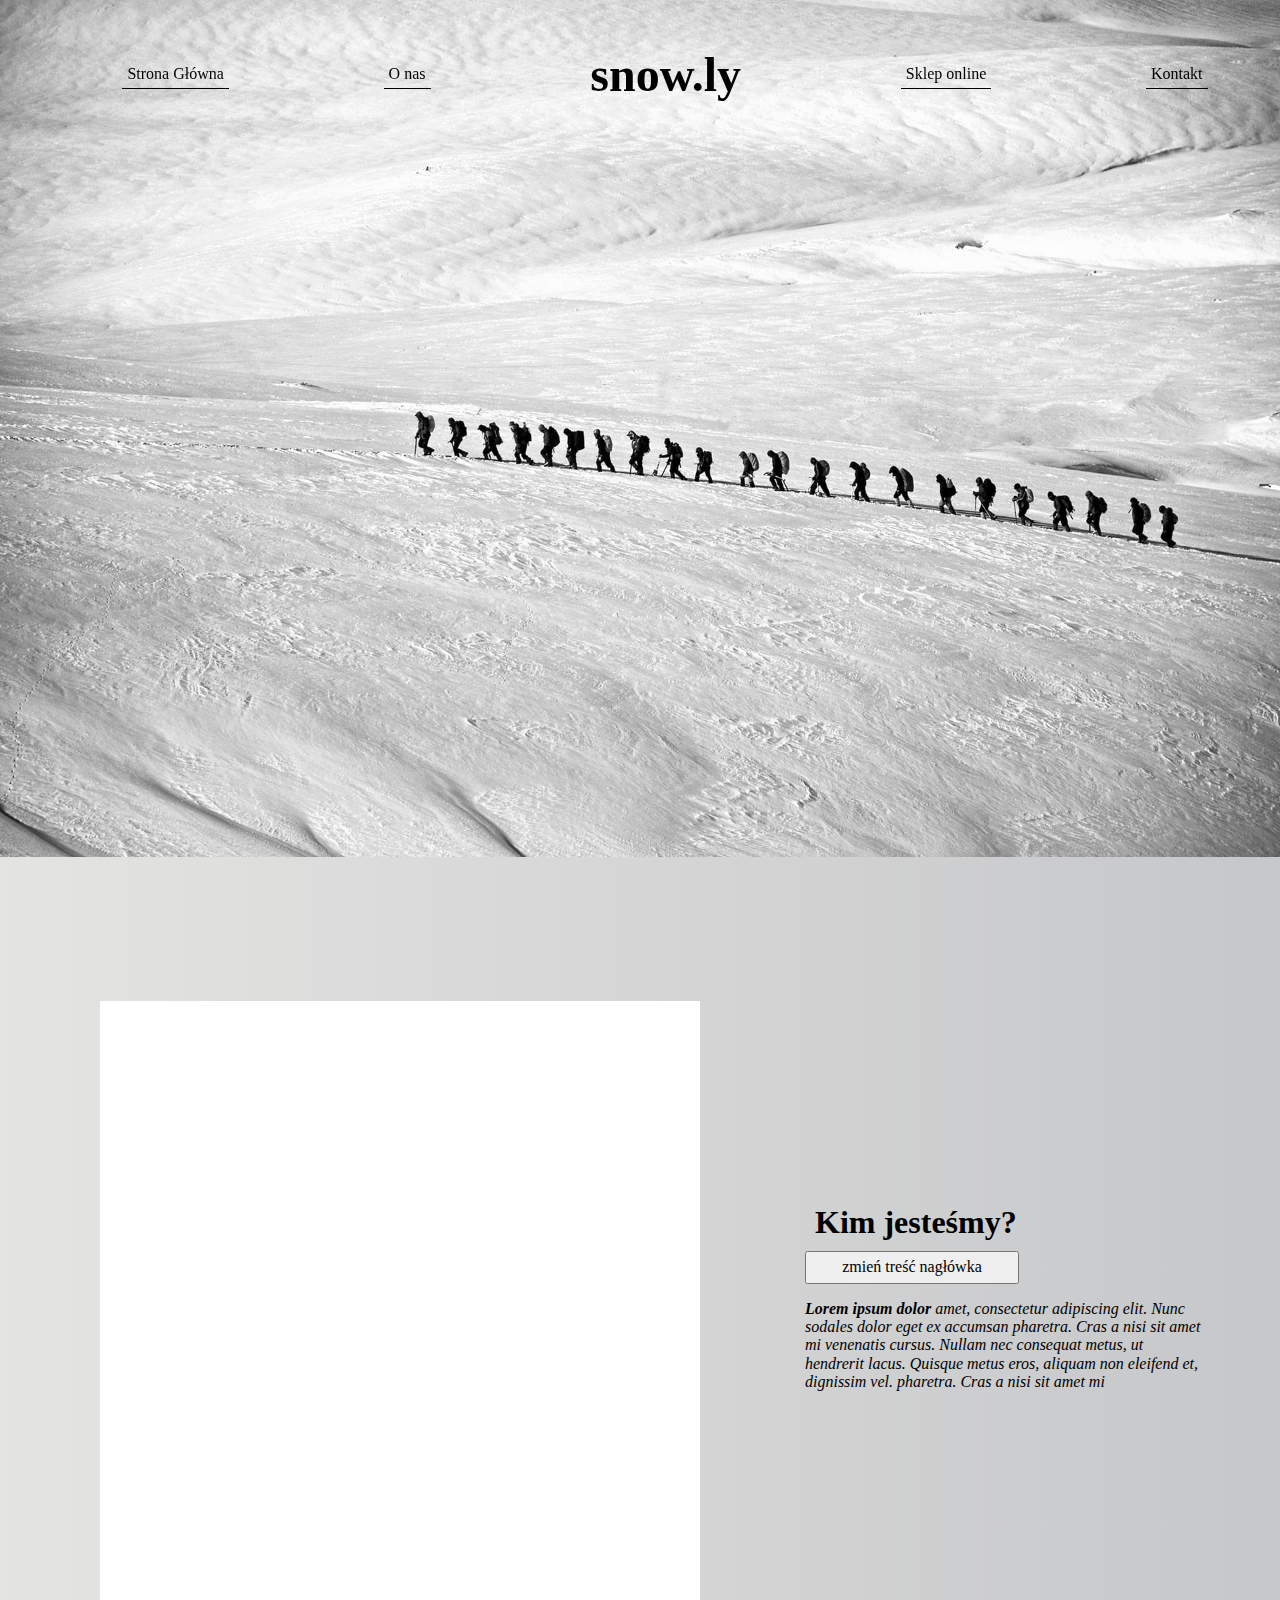
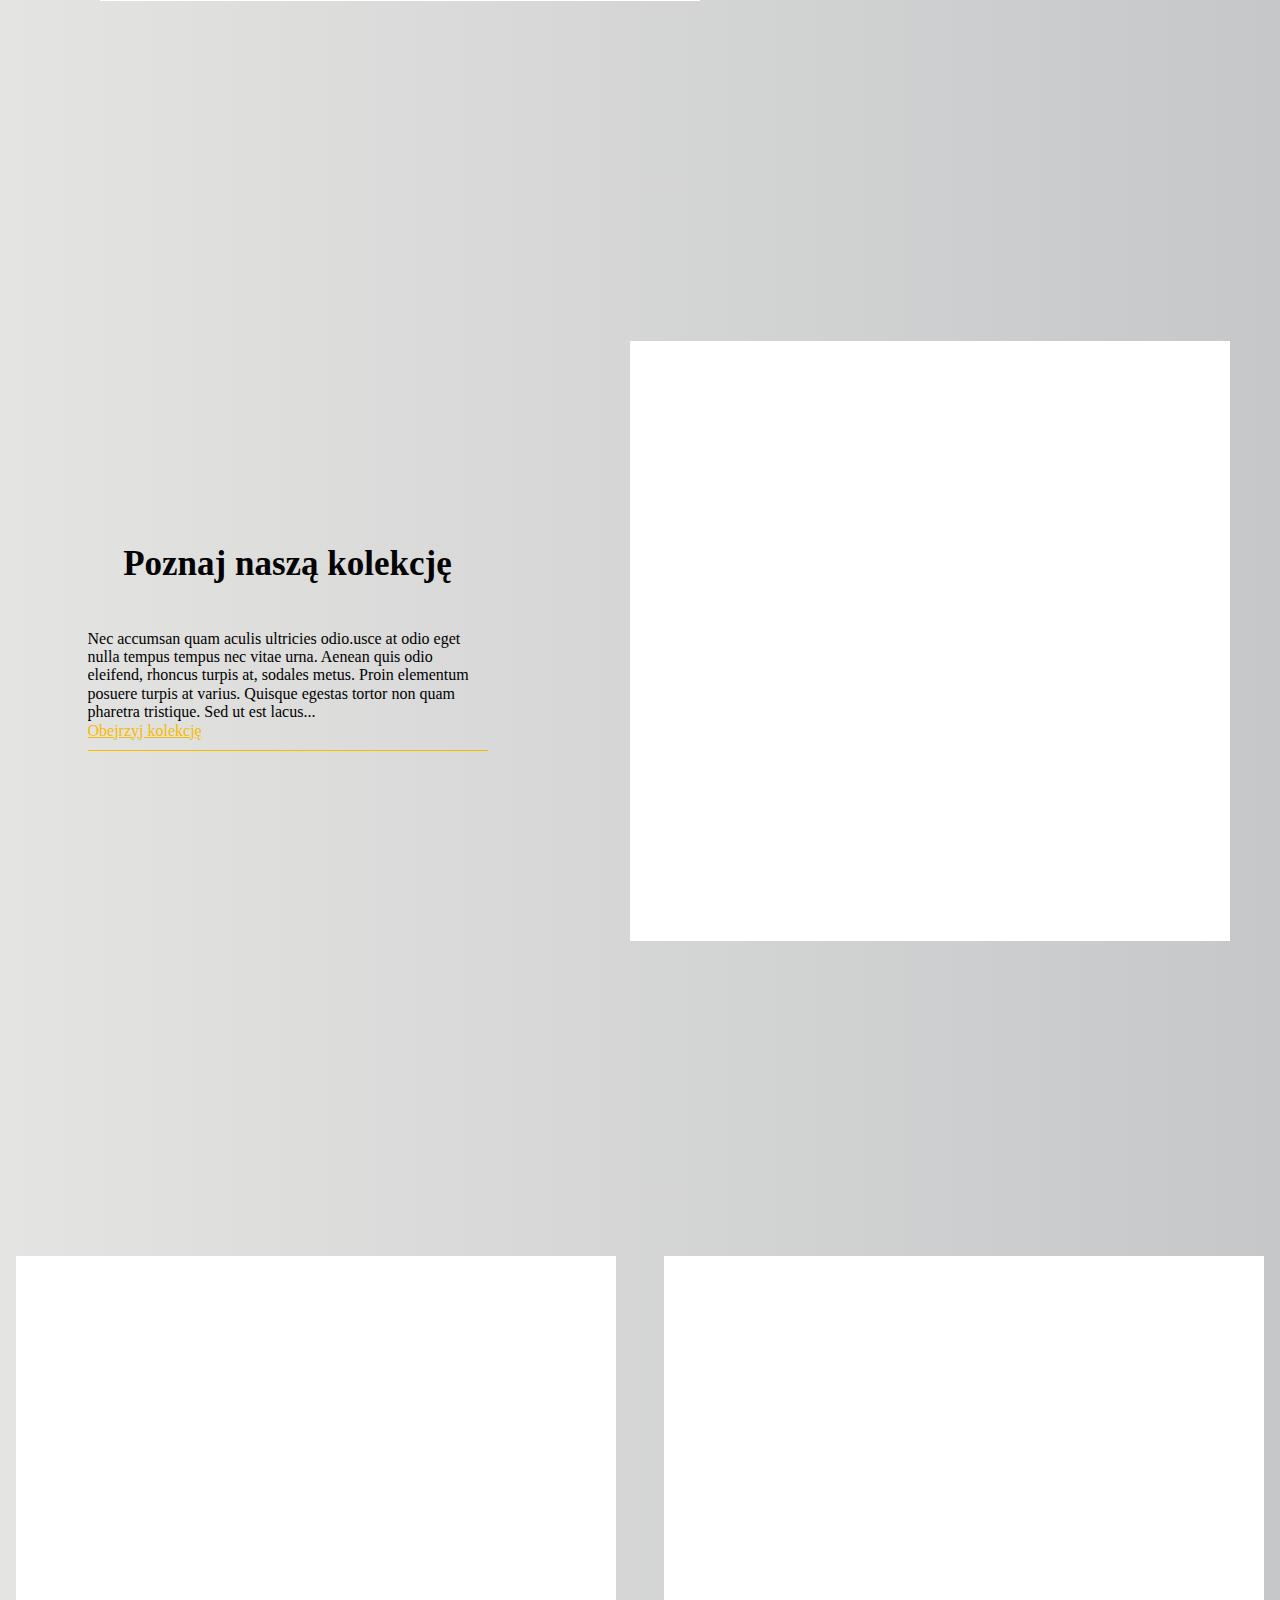
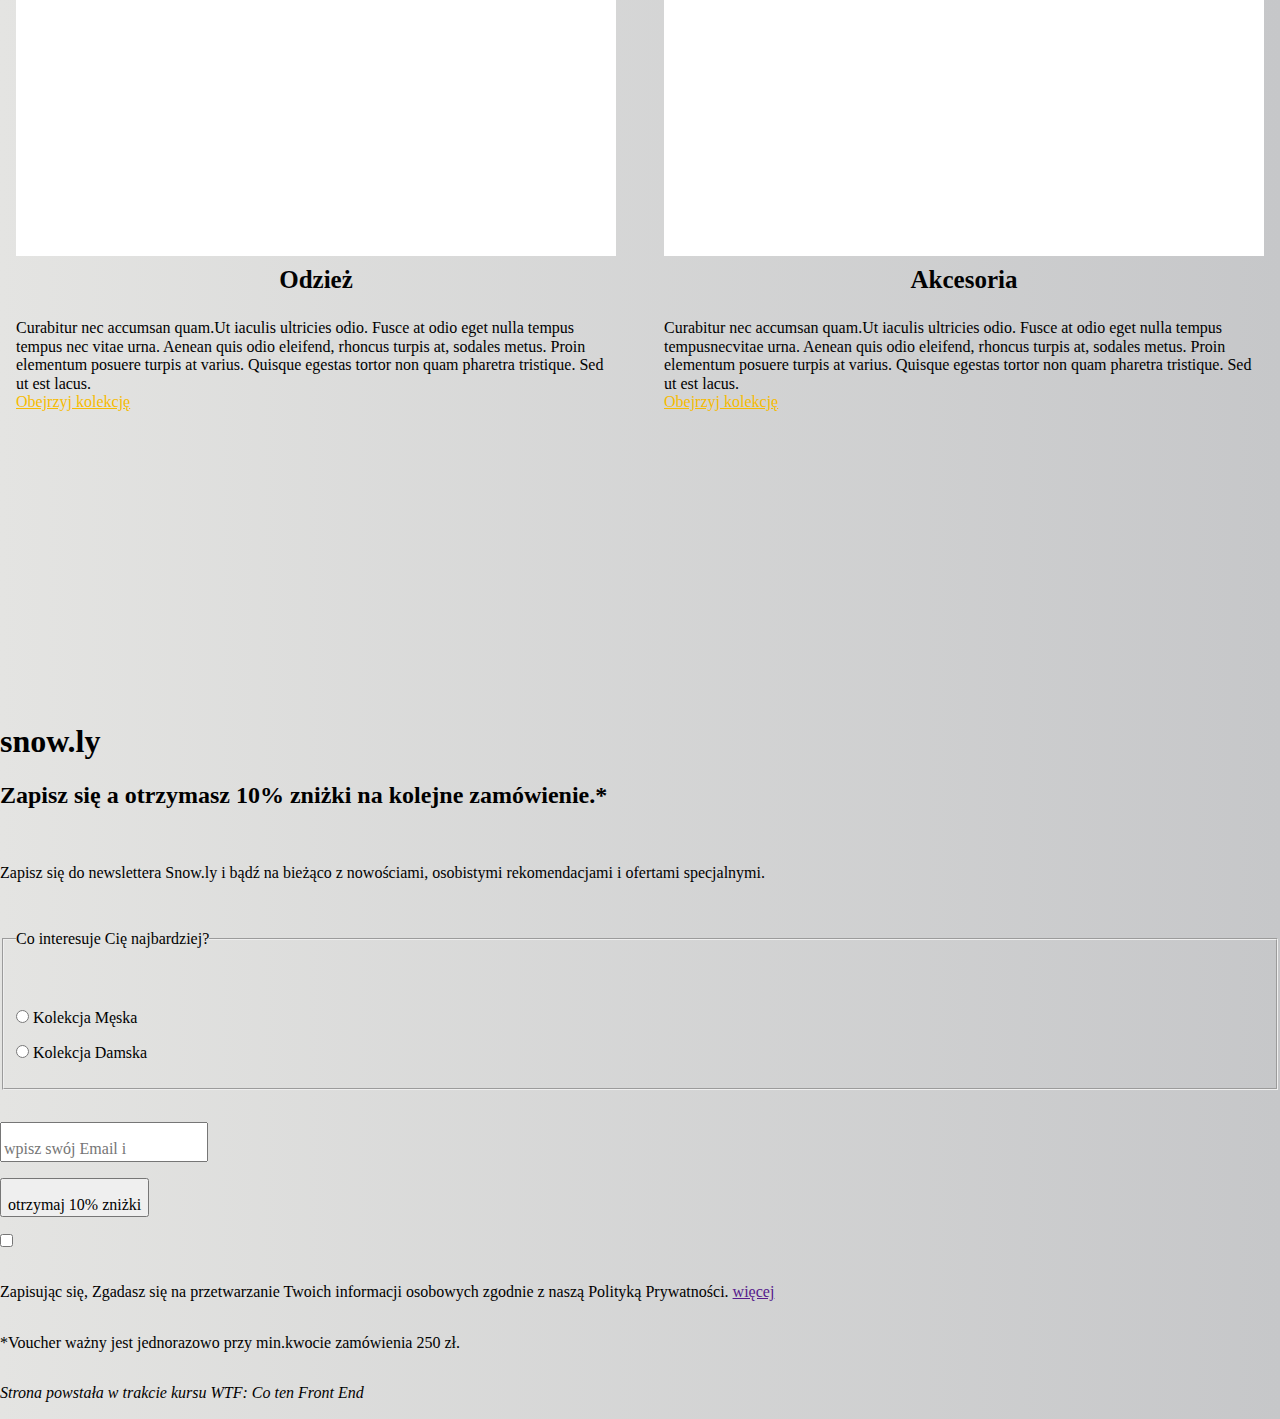
<file: index.html>
<!DOCTYPE html>
<html lang="pl">

<head>
    <meta charset="UTF-8">
    <meta name="viewport" content="width=device-width, initial-scale=1.0">
    <meta http-equiv="X-UA-Compatible" content="ie=edge">
    <title>snow.ly </title>
    <link href="style/normalize.css" rel="stylesheet" type="text/css">
    <link href="style/style.css" rel="stylesheet" type="text/css">
</head>

<body class="site-main">

    <header class="site-header">

        <div>
            <nav class="navigation">
                <ul class="navigation__list navigation__list--js">
                    <li class="navigation__item">
                        <a class="navigation__link" href="index.html">Strona Główna</a>
                    </li>

                    <li class="navigation__item">
                        <a class="navigation__link" href="podstrona.html">O nas</a>
                    </li>
                    <li class="navigation__brand">
                        <h1>
                            snow.ly
                        </h1>
                    </li>
                    <li class="navigation__item">
                        <a class="navigation__link navigation__link--js" id="alert" href="sklep.html">Sklep online</a>
                    </li>
                    <li class="navigation__item">
                        <a class="navigation__link" href="kontakt.html">Kontakt</a>
                    </li>
                </ul>
            </nav>
            <button class="navigation__switcher navigation__switcher--js" aria-label="Open the menu">|||</button>
        </div>


        <div class="site-image">
            <img src="jpg/main5.jpg" alt="iceland" class="site-image">
        </div>

    </header>


    <main class="article">

        <section class="article__about article__about--js">

            <div class="article__about article__about--photo">
                <div class="article__about article__about--placement"></div>
            </div>
            <div class="article__about article__about--box">
                <h1 class="article__title article__title--js">
                    Kim jesteśmy?
                </h1>
                <button class="article__button article___button--js">
                    zmień treść nagłówka
                </button>
                <p class="article__description">
                    <i><b>Lorem ipsum dolor</b> amet, consectetur adipiscing elit. Nunc sodales dolor eget ex accumsan
                        pharetra. Cras a nisi sit amet mi venenatis cursus. Nullam nec consequat metus, ut hendrerit
                        lacus.
                        Quisque metus eros, aliquam non eleifend et, dignissim vel. pharetra. Cras a nisi sit amet
                        mi</i>
                </p>
            </div>

        </section>

        <section class="article__collection">

            <div class="article__collection article__collection--box">
                <h2 class="article__title--big">
                    Poznaj naszą kolekcję
                </h2>
                <p class="article__description article__description--big">

                    Nec accumsan quam aculis ultricies odio.usce at odio eget nulla
                    tempus
                    tempus nec vitae urna. Aenean quis odio eleifend, rhoncus turpis at, sodales metus. Proin
                    elementum posuere turpis at varius. Quisque egestas tortor non quam pharetra
                    tristique. Sed ut est lacus...<br>
                    <a href="podstrona.html" class="article__link">Obejrzyj kolekcję</a>
                </p>
            </div>

            <div class="article__collection article__collection--photo">
                <div class="article__collection article__collection--placement">
                </div>
            </div>



        </section>

        <section class="article__item">

            <div class="article__item--box">

                <div class="article__item article__item--photo"></div>

                <div class="article__item article__item--description">

                    <h3 class="article__title article__title--small">
                        Odzież
                    </h3>
                    <p class="article__description article__description--small">
                        Curabitur nec accumsan quam.Ut iaculis ultricies odio. Fusce at odio eget
                        nulla tempus tempus
                        nec
                        vitae urna. Aenean quis odio eleifend, rhoncus turpis at, sodales metus. Proin elementum
                        posuere
                        turpis at varius. Quisque egestas tortor non quam pharetra
                        tristique. Sed ut est lacus.<br>
                        <a href="podstrona.html" class="article__link">Obejrzyj kolekcję</a>
                    </p>
                </div>
            </div>


            <div class="article__item--box">

                <div class="article__item article__item--photo"></div>

                <div class="article__item article__item--description">

                    <h3 class="article__title article__title--small">
                        Akcesoria
                    </h3>
                    <p class="article__description article__description--small">
                        Curabitur nec accumsan quam.Ut iaculis ultricies odio. Fusce at odio eget
                        nulla tempus tempusnecvitae urna. Aenean quis odio eleifend, rhoncus turpis at, sodales
                        metus.
                        Proin elementum posuere turpis at varius. Quisque egestas tortor non quam pharetra
                        tristique.
                        Sed ut
                        est lacus.
                        <br>
                        <a href="flex.html" class="article__link">Obejrzyj kolekcję</a>
                    </p>
                </div>
            </div>

        </section>

        <footer class="subscription">

            <div class="subscription__container">

                <header class="subscription__containerHeader">
                    <h1 class="subscription__containerHeader--header">
                        snow.ly
                    </h1>
                </header>

                <section class="subscription__content">

                    <div class="subscription__content subscription__content--box">

                        <h2 class="subscription__content subscription__content--header">
                            Zapisz się a otrzymasz 10% zniżki na kolejne zamówienie.*
                        </h2>
                    </div>
                    <br>

                    <div class="subscription__content subscription__content--box">
                        <p class="subscription__content subscription__content--paragraph">
                            Zapisz się do newslettera Snow.ly i bądź na bieżąco z nowościami, osobistymi rekomendacjami
                            i ofertami specjalnymi.
                        </p>
                    </div>

                    <div class="subscription__content subscription__content--boxForm">

                        <form action="http://dev.cotenfrontend.pl" method="POST" class="subscription__container subscription__container--newsletter">

                            <div class="subscription__container subscription__container--preferences">
                                <fieldset class="subscription__preferences">
                                    <legend> Co interesuje Cię najbardziej? </legend>
                                    <p>                                        
                                        <input type="radio" name="radio1" id="radio1">
                                        <label for="radio1">Kolekcja Męska</label>
                                    </p>
                                    <p>
                                        <input type="radio" name="radio2" id="radio2">
                                        <label for="radio2">Kolekcja Damska</label>
                                    </p>
                                </fieldset>
                            </div>

                            <div class="subscription__container subscription__container--submit">
                                <div class="subscription__container subscription__container--submitEmail">
                                    <input type="email" name="email" class="subscription__container subscription__container--email"placeholder="wpisz swój Email i">
                                </div>

                                <div class="subscription__container subscription__container--submitButton">
                                    <button type="submit" class="subscription__container subscription__container--button">
                                    otrzymaj 10% zniżki
                                    </button>
                                </div>
                            </div>

                            <div class="subscription__container subscription__container--permission">
                                <input type="checkbox" name="checkbox" class="subscription__container subscription__container--checkbox"></input>
                                <p class="subscription__container subscription__container--paragraph">
                                Zapisując się, Zgadasz się na przetwarzanie Twoich informacji osobowych zgodnie z
                                naszą Polityką Prywatności. <a href="" class="subscription__container subscription__container--link">więcej </a>
                                 </p>
                                <p class="subscription__container subscription__container--paragraph">
                                *Voucher ważny jest jednorazowo przy min.kwocie zamówienia 250 zł.
                                </p>
                            </div>

                        </form>
                    </div>

                </section>

            </div>

        </footer>

    </main>

    <footer class="site-main__footer">
        <i>Strona powstała w trakcie kursu WTF: Co ten Front End</i>
    </footer>


    <script src="js/main.js">
    </script>

</body>

</html>
</file>
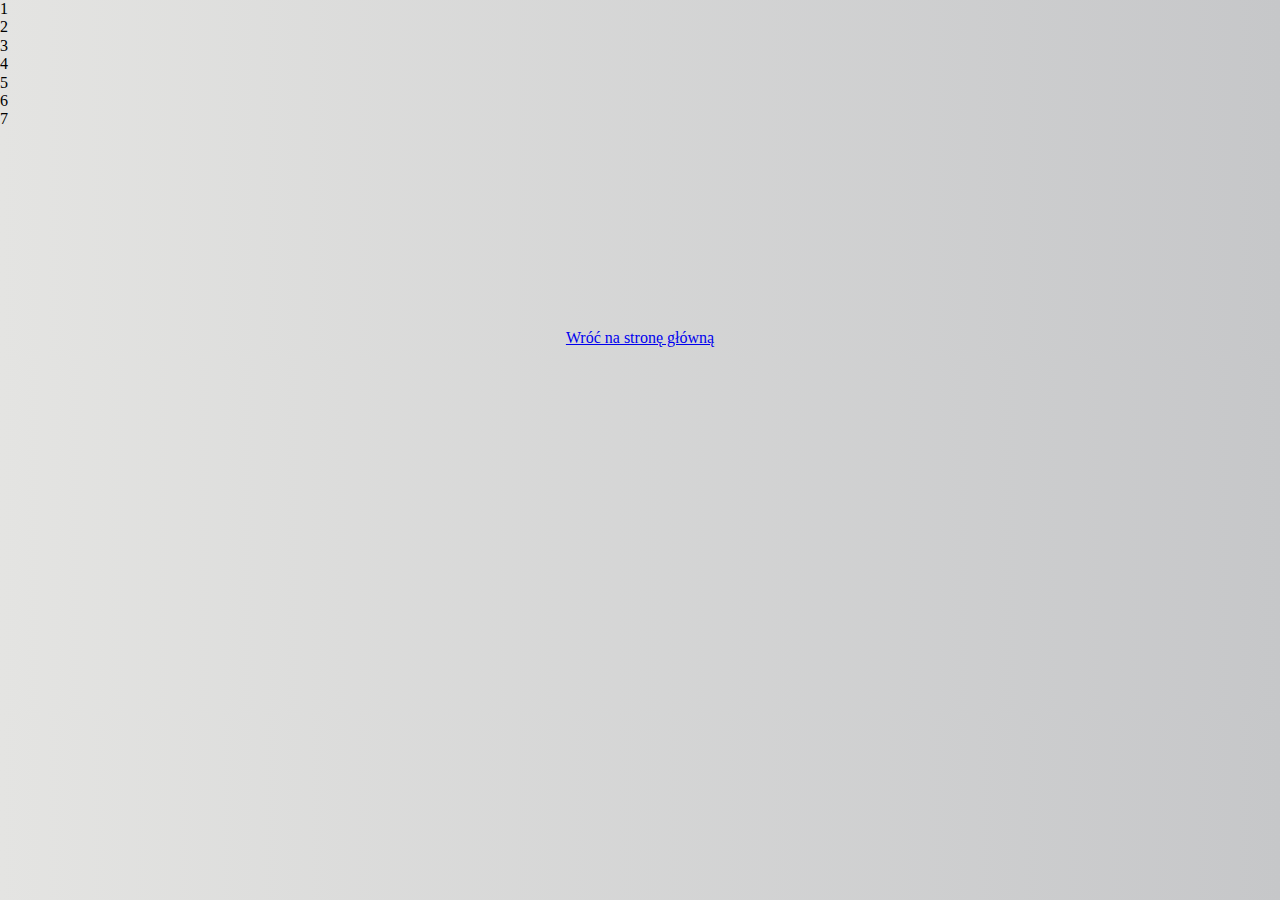
<file: flex.html>
<!DOCTYPE html>
<html lang="en">
<head>
    <meta charset="UTF-8">
    <meta name="viewport" content="width=<device-width>, initial-scale=1.0">
    <meta http-equiv="X-UA-Compatible" content="ie=edge">
    <title>Document</title>
    <link href="style/normalize.css" rel="stylesheet" type="text/css">
    <link href="style/style.css" rel="stylesheet" type="text/css">
</head>
<body>
    <div class= "flex">
       <div class= "flex__item">1</div>
       <div class= "flex__item">2</div> 
       <div class= "flex__item">3</div> 
       <div class= "flex__item">4</div> 
       <div class= "flex__item">5</div>
       <div class= "flex__item">6</div> 
       <div class= "flex__item">7</div> 

    </div>
</body>
<footer class="about__footer">
        <a href="index.html"> Wróć na stronę główną</a>
    </footer>
</html>
</file>
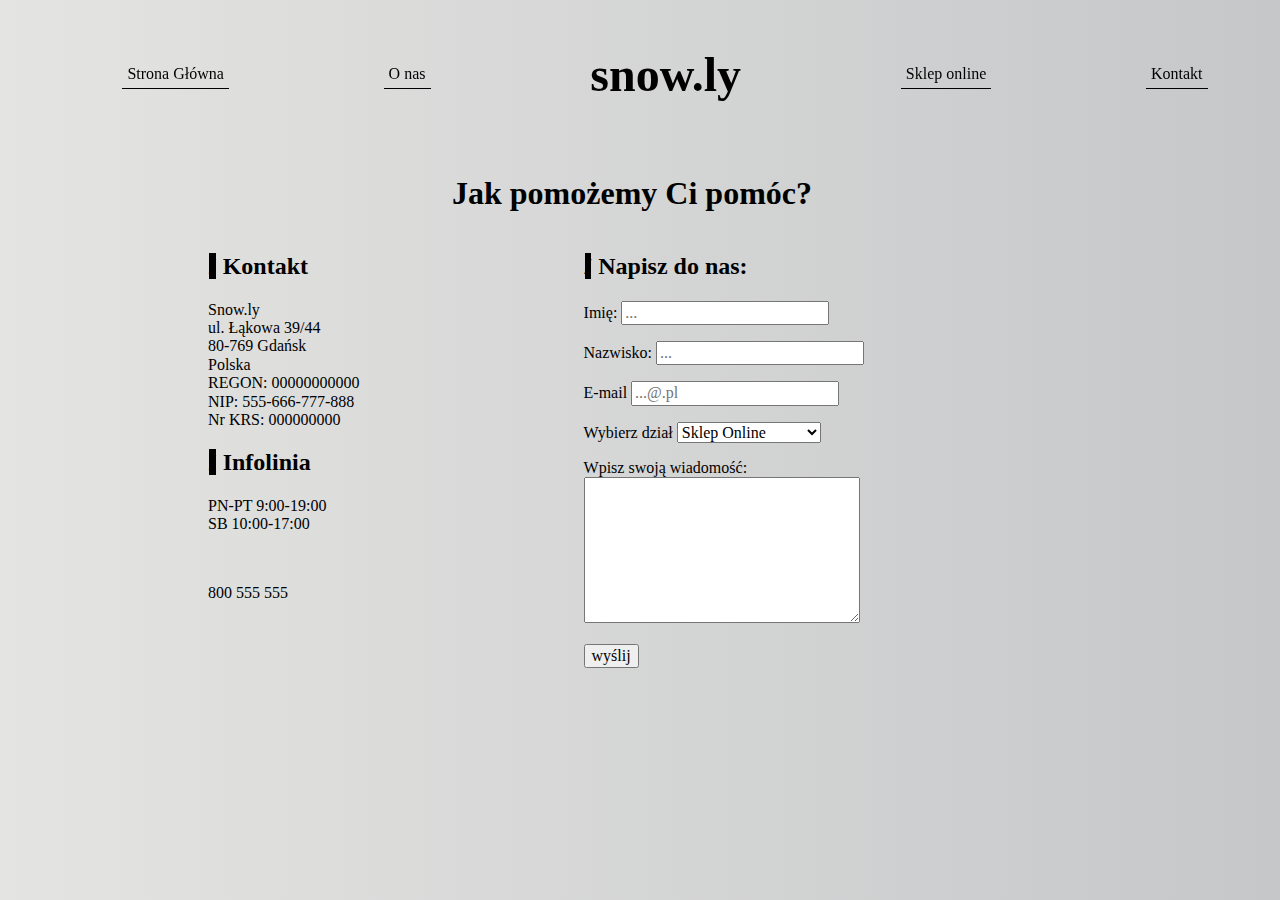
<file: kontakt.html>
<!DOCTYPE html>
<html lang="pl">

<head>
    <meta charset="UTF-8">
    <meta name="viewport" content="width=device-width, initial-scale=1.0">
    <meta http-equiv="X-UA-Compatible" content="ie=edge">
    <title>snow.ly </title>
    <link href="style/normalize.css" rel="stylesheet" type="text/css">
    <link href="style/style.css" rel="stylesheet" type="text/css">
</head>

<body class="site-shop site-shop--js">

    <header class="site-header">

        <div>
            <nav class="navigation">
                <ul class="navigation__list navigation__list--js">
                    <li class="navigation__item">
                        <a class="navigation__link" href="index.html">Strona Główna</a>
                    </li>

                    <li class="navigation__item">
                        <a class="navigation__link" href="podstrona.html">O nas</a>
                    </li>
                    <li class="navigation__brand">
                        <h1>
                            snow.ly
                        </h1>
                    </li>
                    <li class="navigation__item">
                        <a class="navigation__link navigation__link--js" id="alert" href="sklep.html">Sklep online</a>
                    </li>
                    <li class="navigation__item">
                        <a class="navigation__link" href="kontakt.html">Kontakt</a>
                    </li>
                </ul>
            </nav>
            <button class="navigation__switcher navigation__switcher--js" aria-label="Open the menu">|||</button>
        </div>

    </header>


    <main class="contact-site">

        <header class="contact-site contact-site__header">
            <h1> Jak pomożemy Ci pomóc?</h1>
        </header>

        <section class="contact">
            <div class="contact__box">
                <h2 class="contact__header"> Kontakt </h2>
                <p class="contact__paragraph"> Snow.ly <br>
                    ul. Łąkowa 39/44 <br>
                    80-769 Gdańsk <br>
                    Polska <br>
                    REGON: 00000000000 <br>
                    NIP: 555-666-777-888 <br>
                    Nr KRS: 000000000</p>
            </div>
            <div class="contact__box">
                <h2 class="contact__header"> Infolinia </h2>
                <p class="contact__paragraph"> PN-PT 9:00-19:00 <br>
                    SB 10:00-17:00 </p><br>
                <p> 800 555 555 </p>
            </div>

        </section>

        <section class="contact-form">
            

            <form class="contact-form__form" action="http://dev.cotenfrontend.pl"  method="POST">

                <div class="contact-form__message">

                    <div>
                        <h2 class="contact__header"> Napisz do nas: </h2>
                    </div>

                    <div class="contact-form__data">

                        <p>
                            <label for="name">Imię: </label>
                            <input required type="text" placeholder="..." name="name" id="name">
                        </p>

                        <p>
                            <label for="surname">Nazwisko: </label>
                            <input type="text" name="surname" placeholder="..." id="surnname">
                        </p>

                        <p>
                            <label for="age"> E-mail </label>
                            <input type="email" name="email" id="email" placeholder="...@.pl">
                        </p>

                    </div>
                </div>

                <div class="contact-form__select">
                    <p>
                        <label for="select"> Wybierz dział</label>
                        <select name="select" id="select">
                            <option value="user selected Shop online"> Sklep Online </option>
                            <option value="user selected Shops"> Sklepy stacjonarne </option>
                        </select>
                    </p>
                </div>

                <div class="contact-form__text" >
                    <p>
                        <label for="textarea"> Wpisz swoją wiadomość: </label><br>
                        <textarea class="contact-form__textarea" name="textarea " id="textarea "></textarea>
                    </p>
                </div>

                <input type="submit" value="wyślij">

            </form>

        </section>


    </main>



    <script src="js/main.js">
    </script>

</body>

</html>
</file>
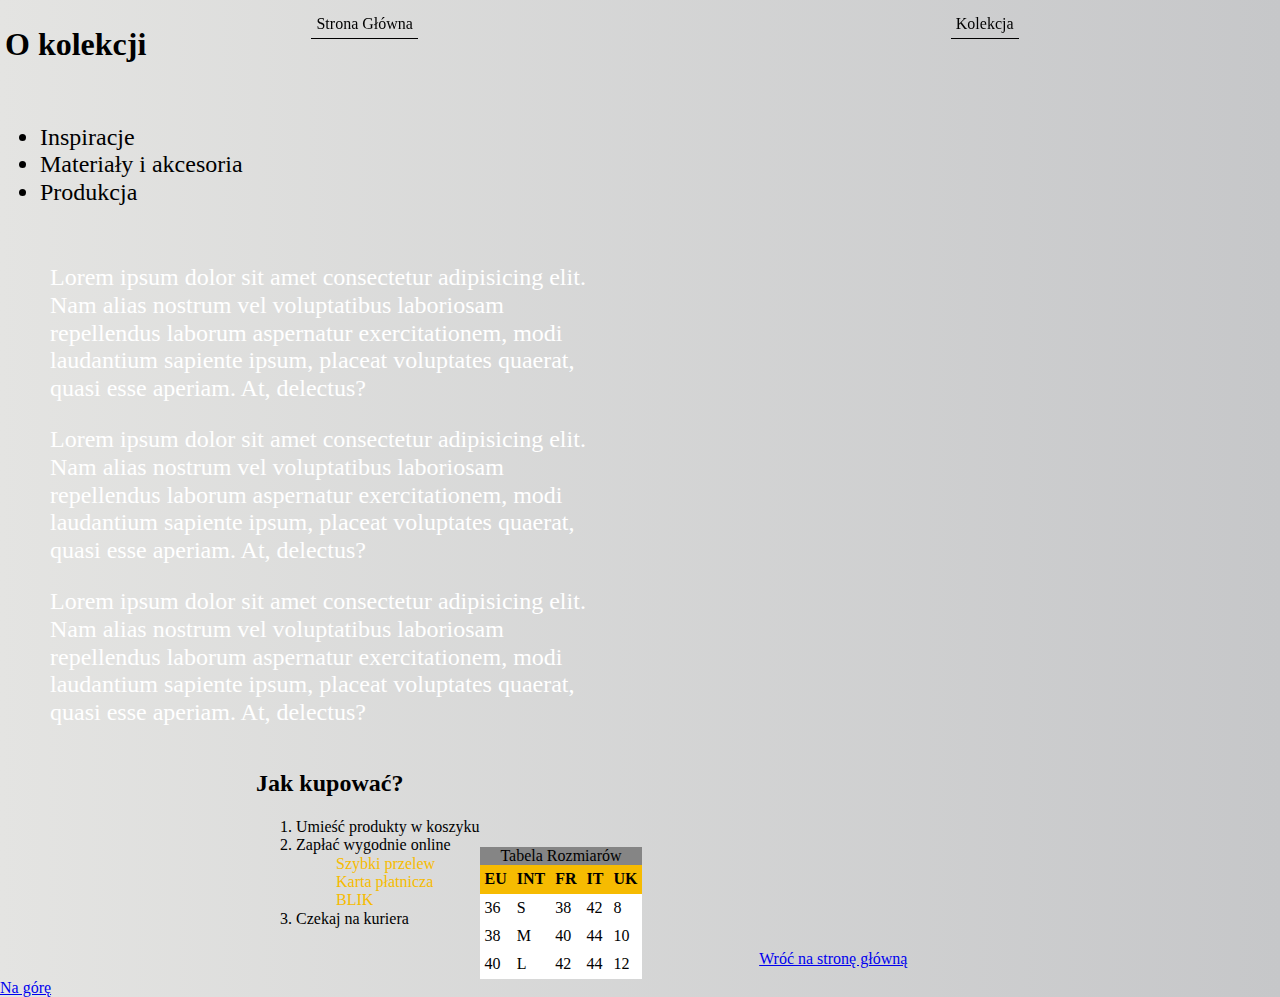
<file: podstrona.html>
<!DOCTYPE html>
<html lang="pl">

<head>
    <meta charset="UTF-8">
    <meta name="viewport" content="width=device-width, initial-scale=1.0">
    <meta http-equiv="X-UA-Compatible" content="ie=edge">
    <title>Kolekcja</title>
    <link href="style/style.css" rel="stylesheet" type="text/css">
    <link href="style/normalize.css" rel="stylesheet" type="text/css">
</head>

<body>
    <header class="site-header">
        <nav class="navigation">
            <ul class="navigation__list">
                <li class="navigation__item">
                    <a class="navigation__link" href="index.html">Strona Główna</a>
                </li>
                <li class="navigation__item">
                    <a class="navigation__link" href="podstrona.html">Kolekcja</a>
                </li>
            </ul>
        </nav>
    </header>

    <main class="main">

        <section class="about">

            <header id='about'>
                <h1 class="about__header">O kolekcji</h1>
            </header>

            <div class="about__box">
                <ul>
                    <li>Inspiracje</li>
                    <li>Materiały i akcesoria</li>
                    <li>Produkcja</li>
                </ul>
            </div>

            <p class="about__paragraph about__paragraph--color">
                Lorem ipsum dolor sit amet consectetur adipisicing elit. Nam alias nostrum vel voluptatibus
                laboriosam
                repellendus laborum aspernatur exercitationem, modi laudantium sapiente ipsum, placeat voluptates
                quaerat,
                quasi esse aperiam. At, delectus?
            </p>
            <p class="about__paragraph about__paragraph--color">
                Lorem ipsum dolor sit amet consectetur adipisicing elit. Nam alias nostrum vel voluptatibus
                laboriosam
                repellendus laborum aspernatur exercitationem, modi laudantium sapiente ipsum, placeat voluptates
                quaerat,
                quasi esse aperiam. At, delectus?
            </p>
            <p class="about__paragraph about__paragraph--color">
                Lorem ipsum dolor sit amet consectetur adipisicing elit. Nam alias nostrum vel voluptatibus
                laboriosam
                repellendus laborum aspernatur exercitationem, modi laudantium sapiente ipsum, placeat voluptates
                quaerat,
                quasi esse aperiam. At, delectus?
            </p>

        </section>

        <section class="about__shopping">

            <div class="about__shop-details">
                <h2 class="about__shop-details about__shop-details--title"> Jak kupować?</h2>
                <ol>
                    <li>Umieść produkty w koszyku</li>
                    <li>Zapłać wygodnie online</li>
                    <ul class="about__shop-details about__shop-details--list">
                        <li>Szybki przelew</li>
                        <li>Karta płatnicza</li>
                        <li>BLIK</li>
                    </ul>
                    <li>Czekaj na kuriera</li>
                </ol>
            </div>

            <div class="about__size">
                <table class="about__size-table">
                    <caption class="about__size-table about__size-table--caption">Tabela Rozmiarów</caption>
                    <thead>
                        <tr>
                            <th class="about__size-table about__size-table--th">EU</th>
                            <th class="about__size-table about__size-table--th">INT</th>
                            <th class="about__size-table about__size-table--th">FR</th>
                            <th class="about__size-table about__size-table--th">IT</th>
                            <th class="about__size-table about__size-table--th">UK</th>
                        </tr>
                    </thead>
                    <tbody>
                        <tr>
                            <td class="about__size-table about__size-table--td">36</td>
                            <td class="about__size-table about__size-table--td">S</td>
                            <td class="about__size-table about__size-table--td">38</td>
                            <td class="about__size-table about__size-table--td">42</td>
                            <td class="about__size-table about__size-table--td">8</td>
                        </tr>
                        <tr>
                            <td class="about__size-table about__size-table--td">38</td>
                            <td class="about__size-table about__size-table--td">M</td>
                            <td class="about__size-table about__size-table--td">40</td>
                            <td class="about__size-table about__size-table--td">44</td>
                            <td class="about__size-table about__size-table--td">10</td>
                        </tr>
                        <tr>
                            <td class="about__size-table about__size-table--td">40</td>
                            <td class="about__size-table about__size-table--td">L</td>
                            <td class="about__size-table about__size-table--td">42</td>
                            <td class="about__size-table about__size-table--td">44</td>
                            <td class="about__size-table about__size-table--td">12</td>
                        </tr>

                    </tbody>
                </table>


            </div>

            <footer class="about__footer">
                <a href="index.html"> Wróć na stronę główną</a>
            </footer>

        </section>

    </main>

    <footer>
        <a href="#about" class="footer"> Na górę </a>
    </footer>

</body>

</html>
</file>
<file: style/style.css>
* html {
    box-sizing: border-box;
}

*, *:before, *:after {
    box-sizing: inherit;
}

body {
    background: #e4e4e2;
    /* fallback for old browsers */
    background: -webkit-linear-gradient(to right, #e4e4e2, #c6c7c9);
    /* Chrome 10-25, Safari 5.1-6 */
    background: linear-gradient(to right, #e4e4e2, #c6c7c9);
    /* W3C, IE 10+/ Edge, Firefox 16+, Chrome 26+, Opera 12+, Safari 7+ */
}

.about-site {}

.about {
    overflow: hidden;
}

.about__details {
    width: 60vw;
    margin: 0px auto;
}

.about__general {
    display: block;
    height: 100vh;
    padding-top: 120px;
    width: 90vw;
    margin: 0px auto;
}

.about__details--story1 {
    padding-top: 150px;
    padding-bottom: 150px;
    display: flex;
    flex-direction: row;
    align-items: center;
}

@media (max-width: 640px) {
    .about__details--story1 {
        flex-direction: column-reverse;
    }
}

.about__details--story2 {
    padding-top: 150px;
    padding-bottom: 150px;
    display: flex;
    flex-direction: row-reverse;
    align-items: center;
}

@media (max-width: 640px) {
    .about__details--story2 {
        flex-direction: column-reverse;
    }
}

.about__details--story3 {
    padding-top: 150px;
    padding-bottom: 150px;
    display: flex;
    flex-direction: row;
    align-items: center;
}

@media (max-width: 640px) {
    .about__details--story3 {
        flex-direction: column-reverse;
    }
}

.about__article {}

.about__box {
    padding-top: 10px;
    padding-bottom: 10px;
    margin: 5px auto;
    font-size: 24px;
}

.about__box--list {
    list-style: none;
    display: flex;
    flex-flow: row wrap;
    justify-content: space-around;
    background-color: #020203;
}

.about__box--item {
    box-sizing: border-box;
    padding-top: 5px;
    padding-bottom: 5px;
    padding-left: 20px;
    padding-right: 20px;
    border: 1px white solid;
    align-self: center;
}

.about__box--item-link {
    text-decoration: none;
    text-size-adjust: 16px;
    color: white;
    background:
}

.about__footer {
    padding-top: 200px;
    padding-bottom: 10px;
    margin: 0px auto;
    display: flex;
    flex-direction: column;
    align-items: center;
}

.about__header {
    width: 10 px;
    height: 20 px;
    padding: 5px;
}

.about-image {
    max-width: 90vw;
}

.about__paragraph {
    box-sizing: border-box;
    max-width: 600px;
    padding-left: 50px;
    font-size: 24px;
    color: white;
}

.about__paragraph--footer {
    font-size: 16px;
    color: black;
}

.about__photo {
    width: 50vw;
    height: 50vh;
    background: white;
}

.about__size-table {
    border-collapse: collapse;
    background: #ffffff;
}

.about__size-table--caption {
    background: rgb(133, 133, 133);
}

.about__size-table--th {
    background: #F6BB01;
}

.about__size-table--td, .about__size-table--th {
    padding: 5px;
}

.about__shopping {
    width: 60vw;
    margin: 0px auto;
    display: flex;
    flex-direction: row;
    justify-content: space-between;
}

@media (max-width: 640px) {
    .about__shopping {
        flex-direction: column;
    }
}

.about__shop-details {
    align-self: flex-start;
}

.about__size {
    align-self: flex-end;
}

.about__shop-details--list {
    color: #F6BB01;
    list-style: none;
}

.article {
    max-width: 100vw;
}

.article__about {
    padding-top: 100px;
    padding-bottom: 100px;
    display: grid;
    grid-template-columns: 800px 1fr;
    grid-template-rows: 680px 1fr;
    grid-column-gap: 5px;
}

@media (max-width: 640px) {
    .article__about {
        grid-template-columns: 1fr;
    }
}

.article__about--photo {
    display: flex;
    justify-content: center;
    align-content: center;
}

@media (max-width: 640px) {
    .article__about--photo {
        order: 2;
    }
}

.article__about--placement {
    width: 600px;
    height: 600px;
    background: white;
    align-self: center;
    box-sizing: border-box;
}

.article__about--box {
    display: flex;
    flex-direction: column;
    justify-content: center;
}

@media (max-width: 640px) {
    .article__about--box {
        order: 1;
    }
}

.article__collection {
    padding-top: 100px;
    padding-bottom: 100px;
    display: grid;
    grid-template-columns: 1fr 700px;
    grid-template-rows: 1fr 650 px;
    grid-column-gap: 5px;
}

.article__collection--photo {
    display: flex;
    justify-content: center;
    align-content: center;
}

.article__collection--placement {
    width: 600px;
    height: 600px;
    background: white;
    align-self: center;
    box-sizing: border-box;
}

.article__collection--box {
    display: flex;
    flex-direction: column;
    justify-content: center;
    align-content: center;
}

@media (max-width: 640px) {
    .article__collection {
        grid-template-columns: 1fr;
    }
}

.article__item {
    padding-top: 100px;
    padding-bottom: 100px;
    display: grid;
    grid-template-columns: 1fr 1fr;
    grid-template-rows: 800px;
    grid-column-gap: 16px;
}

@media (max-width: 640px) {
    .article__item {
        grid-template-columns: 1fr;
    }
}

.article__item--box {
    display: flex;
    flex-direction: column;
    justify-content: center;
    align-items: center;
}

.article__item--photo {
    width: 600px;
    height: 600px;
    box-sizing: border-box;
    background: white;
    padding: 0px;
    display: flex;
}

@media (max-width: 640px) {
    .article__item--photo {
        order: 2;
    }
}

.article__item--description {
    padding: 0px;
    display: flex;
    flex-direction: column;
    justify-content: center;
    align-content: center;
}

@media (max-width: 640px) {
    .article__item--description {
        order: 1;
    }
}

.article__title {
    box-sizing: border-box;
    max-width: 600px;
    padding: 5px;
    margin: 5px;
}

.article__title--red {
    box-sizing: border-box;
    max-width: 600px;
    padding: 5px;
    margin: 5px;
    color: red;
}

.article__title--small {
    color: #020203;
    font-size: 25px;
    align-self: center;
}

.article__title--big {
    color: #020203;
    font-size: 35px;
    align-self: center;
}

.article__button {
    width: 200px;
    padding: 5px;
}

.article__description {
    max-width: 400px;
}

.article__description--small {
    max-width: 600px;
    padding: 5px;
    margin: 10px auto;
}

.article__description--big {
    overflow: hidden;
    border-bottom: 1px #F6BB01 solid;
    padding-bottom: 10px;
    align-self: center;
}

.article__link {
    color: #F6BB01;
}


.contact-site {
    padding-top: 6%;
    display: grid;
    grid-template-areas: "header header"
    "about content";
    grid-column-gap: 16px;
}


.contact-site__header {
    margin: 0px auto;
    grid-area: header;
}


.contact {
    margin: 0px auto;
    grid-area: about;

}

.contact__box {
    grid-area: content;

}

.contact-form {
   padding-left: 0px;
}

.contact-form__textarea {
    width: 270px;
    height: 140px;
    
}


.contact__header::before {
    content:"/";
    background-color:  black;
    box-sizing: border-box;
    margin: 1px;
}

@media (max-width: 640px) {
    .contact-site {
        grid-template-areas: "header"
        "content"
        "about";
    }
}


.contact-form__textarea

.grid {
    display: grid;
    grid-template-areas: "header header header" "content.menu" "footer footer footer";
    grid-template-columns: [pierwsza] 1fr [druga] 100px [ostatnia] 200px;
    grid-template-rows: 100px 300px;
    grid-column-gap: 16px;
    grid-row-gap: 16px;
}

.grid__item {
    background: tomato;
    padding: 16px;
    margin: 16px;
    grid-row-start: 1;
    grid-column-start: 1;
    grid-row-end: 3;
    grid-column-end: span 2;
    z-index: -1;
}

.header2 {
    grid-area: header;
    text-align: center;
}

.article2 {
    grid-area: content;
}

.navigation2 {
    grid-area: menu;
}

.footer2 {
    grid-area: footer;
}

.header {
    color: #020203;
    font-size: 70px;
    padding: 5px;
    max-width: 1200px;
    margin: 50px auto;
}

.form {
    max-width: 800px;
    width: 100%;
    text-align: center;
}

.navigation {
    box-sizing: border-box;
    top: 0px;
    text-decoration: none;
    position: fixed;
}

.navigation__link {
    color: black;
    text-decoration: none;
    font-size: 16px;
}

.navigation__list {
    margin: 5px;
    width: 100vw;
    list-style: none;
    display: flex;
    flex-direction: row;
    flex-wrap: wrap;
    justify-content: space-around;
}

.navigation__list--visible {
    display: flex;
}

.navigation__brand--small {
    font-size: 12px;
}

.navigation__brand {
    margin: 5px;
    padding: 5px;
    color: black;
    text-decoration: none;
    font-size: 24px;
    align-self: center;
}

.navigation__item {
    margin: 5px;
    border-bottom: 1px solid black;
    padding: 5px;
    align-self: center;
}

.navigation__switcher {
    display: none;
}


@media (max-width: 640px) {
    .navigation__brand {
        align-self: flex-start;
        order: 0;
    }
    .navigation__item {
        align-self: flex-start;
        order: 1;
    }
    .navigation__list {
        flex-direction: column;
        justify-content: flex-start;
        display: none;
    }
    .navigation__list--visible {
        flex-direction: column;
        justify-content: flex-start;
        display: flex;
    }
    .navigation__switcher {
        display: flex;
        background: none;
        border: none;
        position: absolute;
        top: 16px;
        right: 16px;
    }

    .navigation {
        position: static;
    }
}


.site {
    background-image: url('../jpg/road.jpeg');
    min-height: 100vh;
    background-position: center center;
    background-repeat: no-repeat;
    background-attachment: scroll;
    background-size: contain;
}

.site-claim {
    position: 50px;
}

.site-header {}

.site-image {
    top: 0px;
    text-decoration: none;
    width: 100vw;
    box-sizing: border-box;
}

.section {
    background-color: rgba(255, 255, 255, 0.495);
    top: 500px;
    margin: 100px auto;
    width: 30vw;
    max-height: 300px;
    overflow: scroll;
    text-align: center;
}

.site-main__footer {
    padding-top: 16px;
    padding-bottom: 16px;
}


.subscription {
    box-sizing: border-box;
    padding-top: 145px;
}

.subscription__container {
    box-sizing: border-box;
    padding-top: 16px;
}


.subscription__preferences {
    box-sizing: border-box;
    padding-top: 45px;

}


.form {
    display: flex;
    flex-direction: column;
    align-items: center;
    justify-content: center;
}
</file>
